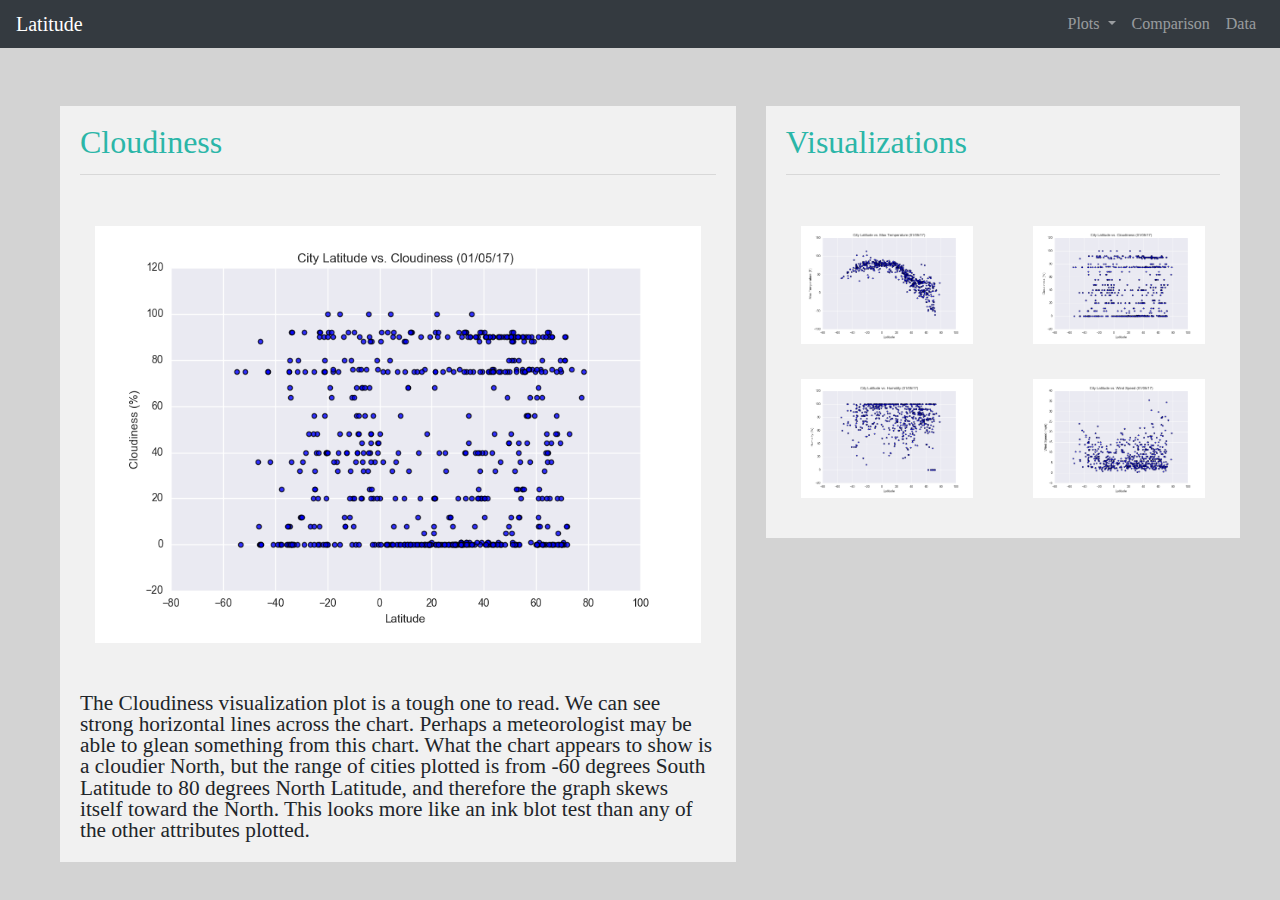
<file: Module-11-Homework/cloudiness.html>
<!DOCTYPE html>
<html lang="en-us">

<head>

  <meta charset="UTF-8" name="viewport" content="width=device-width, initial-scale=1">
  <title>Latitude</title>

  <!-- Bring in our bootstrap stylesheet -->
  <link rel="stylesheet" href="https://stackpath.bootstrapcdn.com/bootstrap/4.3.1/css/bootstrap.min.css" integrity="sha384-ggOyR0iXCbMQv3Xipma34MD+dH/1fQ784/j6cY/iJTQUOhcWr7x9JvoRxT2MZw1T" crossorigin="anonymous">  
  
  <script src="https://code.jquery.com/jquery-3.3.1.slim.min.js" integrity="sha384-q8i/X+965DzO0rT7abK41JStQIAqVgRVzpbzo5smXKp4YfRvH+8abtTE1Pi6jizo" crossorigin="anonymous"></script>
  <script src="https://cdnjs.cloudflare.com/ajax/libs/popper.js/1.14.7/umd/popper.min.js" integrity="sha384-UO2eT0CpHqdSJQ6hJty5KVphtPhzWj9WO1clHTMGa3JDZwrnQq4sF86dIHNDz0W1" crossorigin="anonymous"></script>
  <script src="https://stackpath.bootstrapcdn.com/bootstrap/4.3.1/js/bootstrap.min.js" integrity="sha384-JjSmVgyd0p3pXB1rRibZUAYoIIy6OrQ6VrjIEaFf/nJGzIxFDsf4x0xIM+B07jRM" crossorigin="anonymous"></script>
  
  <link rel="stylesheet" href="reset.css">

  <link rel="stylesheet" href="style.css">
</head>
<body>


<!--BEGIN NAVIGATION-->
    <nav class="navbar navbar-expand-lg navbar-dark bg-dark">
        <a class="navbar-brand" href="./landingPage.html">Latitude</a>
        <button class="navbar-toggler" type="button" data-toggle="collapse" data-target="#navbarSupportedContent" aria-controls="navbarSupportedContent" aria-expanded="false" aria-label="Toggle navigation">
            <span class="navbar-toggler-icon"></span>
        </button>
        <div class="collapse navbar-collapse" id="navbarSupportedContent">
            <ul class="navbar-nav ml-auto">
                <li class="nav-item dropdown">
                    <a class="nav-link dropdown-toggle" href="#" id="navbarDropdown" role="button" data-toggle="dropdown" aria-haspopup="true" aria-expanded="false">
                    Plots
                    </a>
                    <div class="dropdown-menu" aria-labelledby="navbarDropdown">
                    <a class="dropdown-item" href="./temperature.html">Temperature</a>
                    <a class="dropdown-item" href="./humidity.html">Humidity</a>
                    <a class="dropdown-item" href="./windspeed.html">Wind Speed</a>
                    <a class="dropdown-item" href="./cloudiness.html">Cloudiness</a>
                </li>
                <li class="nav-item">
                    <a class="nav-link" href="./comparison.html">Comparison</a>
                </li>
                <li class="nav-item">
                    <a class="nav-link" href="./data.html">Data</a>
                </li>
            </ul>
        </div>
    </nav>
<!--END NAVIGATION-->

<br>
<br>
<br>
<div class="flex-container">
    <div class="row">
        <div class="col-md-7">
            <div class="box">
                <header>
                    <h1>Cloudiness</h1>
                </header>
                <hr>
                    <div class="clearfix">
                        <img src="Resources/assets/images/Fig3.png" class="img-fluid mx-auto" width="400px"
                        alt="image">
                    </div>
                    <br>
                    <p>
                       <h2>
                          The Cloudiness visualization plot is a tough one to read.  We can see strong horizontal lines across the chart.  Perhaps a meteorologist may be able to glean something from this chart.  What the chart appears to show is a cloudier North, but the range of cities plotted is from -60 degrees South Latitude to 80 degrees North Latitude, and therefore the graph skews itself toward the North.  This looks more like an ink blot test than any of the other attributes plotted.
                       </h2>
                    </p>
            </div>
        </div>
        <div class="col-md-5">
            <div class="box">
                    <header>
                        <h1>Visualizations</h1>
                    </header>
                    <hr>
                        <div class="row">
                        <div class="col-md-6">
                            <a href="temperature.html"><img src="Resources/assets/images/Fig1.png" class="img-fluid" alt="Responsive image"></a>
                            <a href="humidity.html"><img src ="Resources/assets/images/Fig2.png" class="img-fluid" width="125px" alt="Responsive image"></a>
                        </div>
                        <div class="col-md-6">
                            <a href="cloudiness.html"><img src="Resources/assets/images/Fig3.png" class="img-fluid" width="125px" alt="Responsive image"></a>
                            <a href="windspeed.html"><img src="Resources/assets/images/Fig4.png" class="img-fluid" width="125px" alt="Responsive image"></a>
                        </div>
                        </div>  
            </div>
        </div>
    </div>
</div>
<!--END container = one row two boxes-->

</body>
</html>
</file>
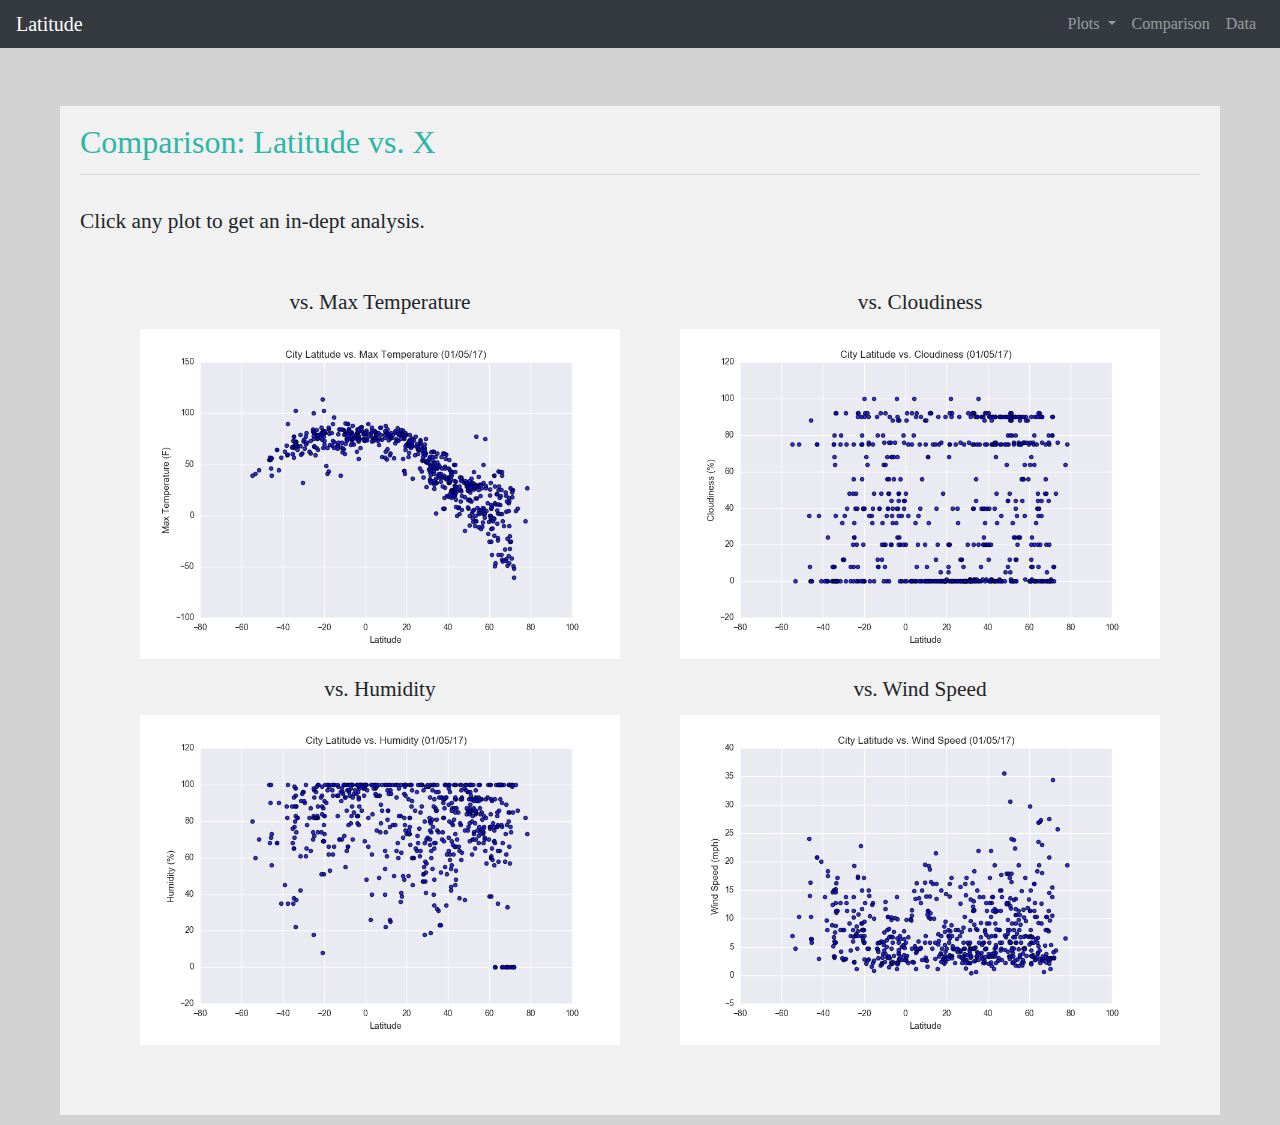
<file: Module-11-Homework/comparison.html>
<!DOCTYPE html>
<html lang="en-us">

<head>

  <meta charset="UTF-8" name="viewport" content="width=device-width, initial-scale=1">
  <title>Latitude</title>

  <!-- Bring in our bootstrap stylesheet -->
  <link rel="stylesheet" href="https://stackpath.bootstrapcdn.com/bootstrap/4.3.1/css/bootstrap.min.css" integrity="sha384-ggOyR0iXCbMQv3Xipma34MD+dH/1fQ784/j6cY/iJTQUOhcWr7x9JvoRxT2MZw1T" crossorigin="anonymous">  
  
  <script src="https://code.jquery.com/jquery-3.3.1.slim.min.js" integrity="sha384-q8i/X+965DzO0rT7abK41JStQIAqVgRVzpbzo5smXKp4YfRvH+8abtTE1Pi6jizo" crossorigin="anonymous"></script>
  <script src="https://cdnjs.cloudflare.com/ajax/libs/popper.js/1.14.7/umd/popper.min.js" integrity="sha384-UO2eT0CpHqdSJQ6hJty5KVphtPhzWj9WO1clHTMGa3JDZwrnQq4sF86dIHNDz0W1" crossorigin="anonymous"></script>
  <script src="https://stackpath.bootstrapcdn.com/bootstrap/4.3.1/js/bootstrap.min.js" integrity="sha384-JjSmVgyd0p3pXB1rRibZUAYoIIy6OrQ6VrjIEaFf/nJGzIxFDsf4x0xIM+B07jRM" crossorigin="anonymous"></script>
  
  <link rel="stylesheet" href="reset.css">

  <link rel="stylesheet" href="style.css">
</head>
<body>


<!--BEGIN NAVIGATION-->
    <nav class="navbar navbar-expand-lg navbar-dark bg-dark">
        <a class="navbar-brand" href="./landingPage.html">Latitude</a>
        <button class="navbar-toggler" type="button" data-toggle="collapse" data-target="#navbarSupportedContent" aria-controls="navbarSupportedContent" aria-expanded="false" aria-label="Toggle navigation">
            <span class="navbar-toggler-icon"></span>
        </button>
        <div class="collapse navbar-collapse" id="navbarSupportedContent">
            <ul class="navbar-nav ml-auto">
                <li class="nav-item dropdown">
                    <a class="nav-link dropdown-toggle" href="#" id="navbarDropdown" role="button" data-toggle="dropdown" aria-haspopup="true" aria-expanded="false">
                    Plots
                    </a>
                    <div class="dropdown-menu" aria-labelledby="navbarDropdown">
                    <a class="dropdown-item" href="./temperature.html">Temperature</a>
                    <a class="dropdown-item" href="./humidity.html">Humidity</a>
                    <a class="dropdown-item" href="./windspeed.html">Wind Speed</a>
                    <a class="dropdown-item" href="./cloudiness.html">Cloudiness</a>
                </li>
                <li class="nav-item">
                    <a class="nav-link" href="./comparison.html">Comparison</a>
                </li>
                <li class="nav-item">
                    <a class="nav-link" href="./data.html">Data</a>
                </li>
            </ul>
        </div>
    </nav>
<!--END NAVIGATION-->
<br>
<br>
<br>
<div class="flex-container">
    <div class="box">
        <header>
            <h1>Comparison:  Latitude vs. X</h1>
        </header>
        <hr>
        <p>
            <h2>Click any plot to get an in-dept analysis.</h2>
        </p>
        <br>
        <div class="box row">
            <div class="col-6">
                <header>
                    <h2><center>vs. Max Temperature</center></h2>
                </header>
                <a href="temperature.html"><img src="Resources/assets/images/Fig1.png" class="img-fluid" alt="Responsive image"></a>
                <header>
                    <h2><center>vs. Humidity</center></h2>
                </header>
                <a href="humidity.html"><img src="Resources/assets/images/Fig2.png" class="img-fluid" alt="Responsive image"></a>
            </div>
            <div class="col-6">
                <header>
                    <h2><center>vs. Cloudiness</center></h2>
                </header>
                <a href="cloudiness.html"><img src="Resources/assets/images/Fig3.png" class="img-fluid" alt="Responsive image"></a>
                <header>
                    <h2><center>vs. Wind Speed</center></h2>
                </header>
                <a href="windspeed.html"><img src="Resources/assets/images/Fig4.png" class="img-fluid" alt="Responsive image"></a>
            </div>
        </div>
    </div>
</div>




</body>
</html>
</file>
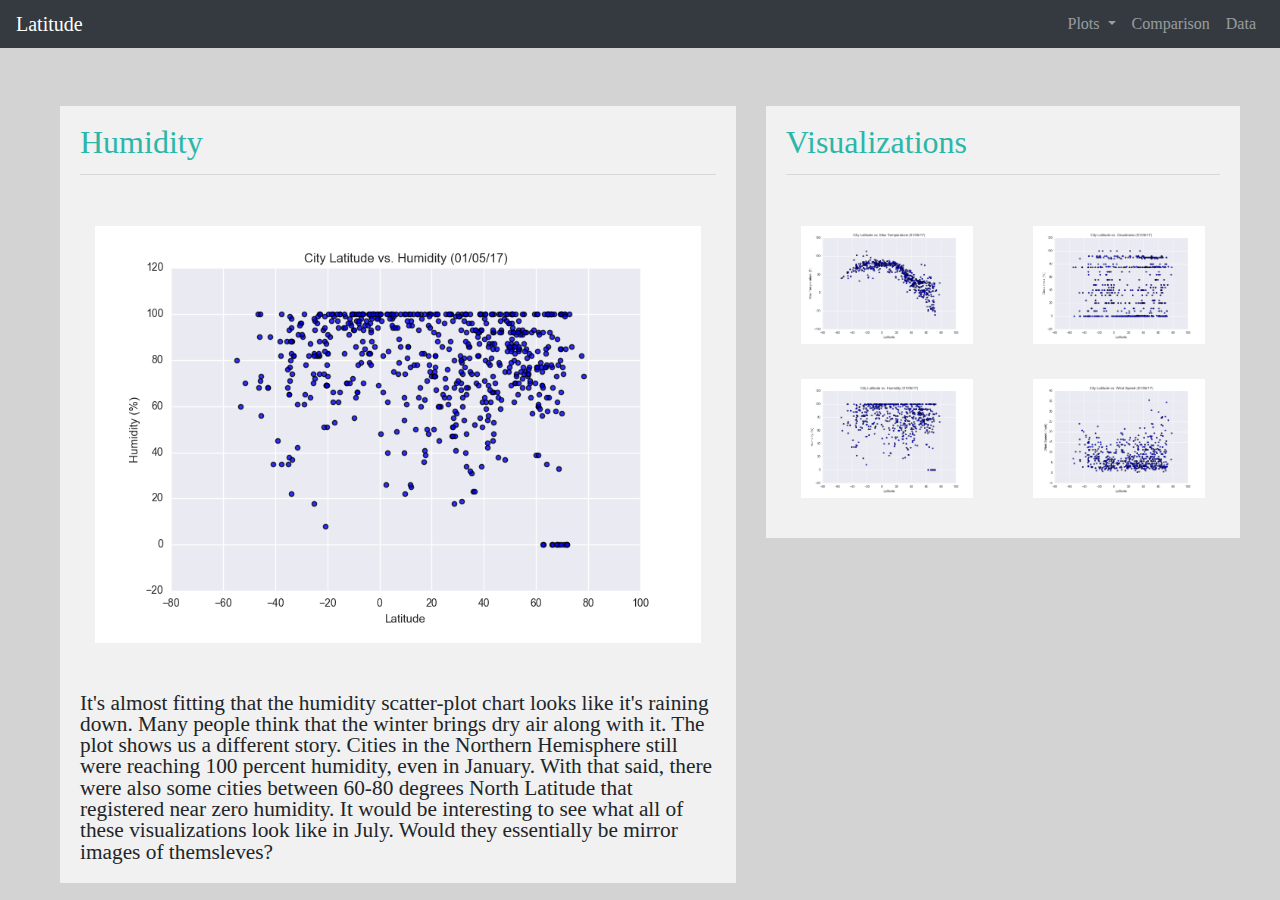
<file: Module-11-Homework/humidity.html>
<!DOCTYPE html>
<html lang="en-us">

<head>

  <meta charset="UTF-8" name="viewport" content="width=device-width, initial-scale=1">
  <title>Latitude</title>

  <!-- Bring in our bootstrap stylesheet -->
  <link rel="stylesheet" href="https://stackpath.bootstrapcdn.com/bootstrap/4.3.1/css/bootstrap.min.css" integrity="sha384-ggOyR0iXCbMQv3Xipma34MD+dH/1fQ784/j6cY/iJTQUOhcWr7x9JvoRxT2MZw1T" crossorigin="anonymous">  
  
  <script src="https://code.jquery.com/jquery-3.3.1.slim.min.js" integrity="sha384-q8i/X+965DzO0rT7abK41JStQIAqVgRVzpbzo5smXKp4YfRvH+8abtTE1Pi6jizo" crossorigin="anonymous"></script>
  <script src="https://cdnjs.cloudflare.com/ajax/libs/popper.js/1.14.7/umd/popper.min.js" integrity="sha384-UO2eT0CpHqdSJQ6hJty5KVphtPhzWj9WO1clHTMGa3JDZwrnQq4sF86dIHNDz0W1" crossorigin="anonymous"></script>
  <script src="https://stackpath.bootstrapcdn.com/bootstrap/4.3.1/js/bootstrap.min.js" integrity="sha384-JjSmVgyd0p3pXB1rRibZUAYoIIy6OrQ6VrjIEaFf/nJGzIxFDsf4x0xIM+B07jRM" crossorigin="anonymous"></script>
  
  <link rel="stylesheet" href="reset.css">

  <link rel="stylesheet" href="style.css">
</head>
<body>


<!--BEGIN NAVIGATION-->
    <nav class="navbar navbar-expand-lg navbar-dark bg-dark">
        <a class="navbar-brand" href="./landingPage.html">Latitude</a>
        <button class="navbar-toggler" type="button" data-toggle="collapse" data-target="#navbarSupportedContent" aria-controls="navbarSupportedContent" aria-expanded="false" aria-label="Toggle navigation">
            <span class="navbar-toggler-icon"></span>
        </button>
        <div class="collapse navbar-collapse" id="navbarSupportedContent">
            <ul class="navbar-nav ml-auto">
                <li class="nav-item dropdown">
                    <a class="nav-link dropdown-toggle" href="#" id="navbarDropdown" role="button" data-toggle="dropdown" aria-haspopup="true" aria-expanded="false">
                    Plots
                    </a>
                    <div class="dropdown-menu" aria-labelledby="navbarDropdown">
                    <a class="dropdown-item" href="./temperature.html">Temperature</a>
                    <a class="dropdown-item" href="./humidity.html">Humidity</a>
                    <a class="dropdown-item" href="./windspeed.html">Wind Speed</a>
                    <a class="dropdown-item" href="./cloudiness.html">Cloudiness</a>
                </li>
                <li class="nav-item">
                    <a class="nav-link" href="./comparison.html">Comparison</a>
                </li>
                <li class="nav-item">
                    <a class="nav-link" href="./data.html">Data</a>
                </li>
            </ul>
        </div>
    </nav>
<!--END NAVIGATION-->
<br>
<br>
<br>
<div class="flex-container">
    <div class="row">
        <div class="col-md-7">
            <div class="box">
                <header>
                    <h1>Humidity</h1>
                </header>
                <hr>
                    <div class="clearfix">
                        <img src="Resources/assets/images/Fig2.png" class="img-fluid mx-auto" width="400px"
                        alt="image">
                    </div>
                    <br>
                    <p>
                       <h2>
                           It's almost fitting that the humidity scatter-plot chart looks like it's raining down.  Many people think that the winter brings dry air along with it.  The plot shows us a different story.  Cities in the Northern Hemisphere still were reaching 100 percent humidity, even in January.  With that said, there were also some cities between 60-80 degrees North Latitude that registered near zero humidity.  It would be interesting to see what all of these visualizations look like in July.  Would they essentially be mirror images of themsleves?
                       </h2></p>
            </div>
        </div>
        <div class="col-md-5">
                <div class="box">
                        <header>
                            <h1>Visualizations</h1>
                        </header>
                        <hr>
                            <div class="row">
                            <div class="col-md-6">
                                <a href="temperature.html"><img src="Resources/assets/images/Fig1.png" class="img-fluid" alt="Responsive image"></a>
                                <a href="humidity.html"><img src ="Resources/assets/images/Fig2.png" class="img-fluid" width="125px" alt="Responsive image"></a>
                            </div>
                            <div class="col-md-6">
                                <a href="cloudiness.html"><img src="Resources/assets/images/Fig3.png" class="img-fluid" width="125px" alt="Responsive image"></a>
                                <a href="windspeed.html"><img src="Resources/assets/images/Fig4.png" class="img-fluid" width="125px" alt="Responsive image"></a>
                            </div>
                            </div>  
                 </div>
        </div>
    </div>
</div>
<!--END container = one row two boxes-->


</body>
</html>
</file>
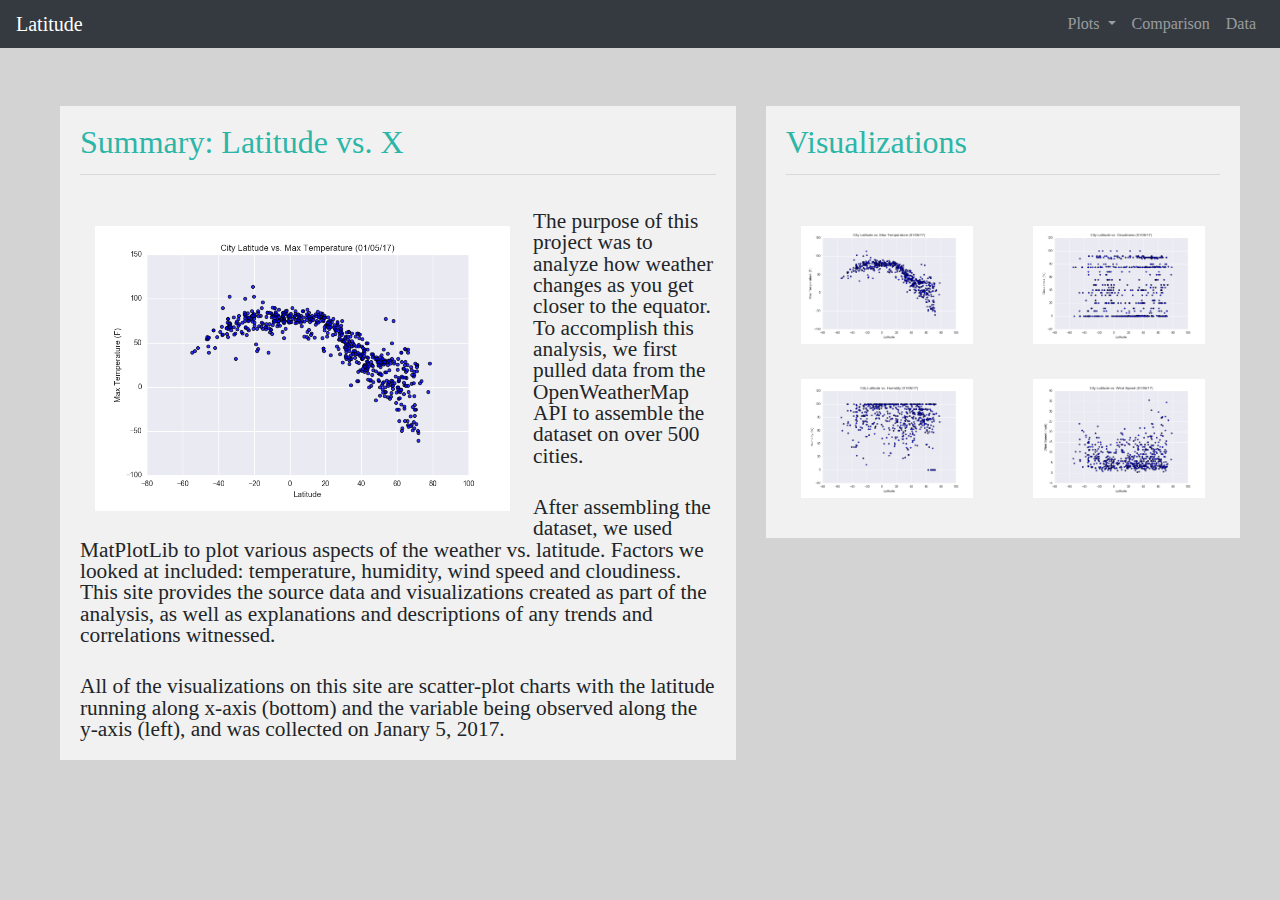
<file: Module-11-Homework/landingPage.html>
<!DOCTYPE html>
<html lang="en-us">

<head>

  <meta charset="UTF-8" name="viewport" content="width=device-width, initial-scale=1">
  <title>Latitude</title>

  <!-- Bring in our bootstrap stylesheet -->
  <link rel="stylesheet" href="https://stackpath.bootstrapcdn.com/bootstrap/4.3.1/css/bootstrap.min.css" integrity="sha384-ggOyR0iXCbMQv3Xipma34MD+dH/1fQ784/j6cY/iJTQUOhcWr7x9JvoRxT2MZw1T" crossorigin="anonymous">  
  
  <script src="https://code.jquery.com/jquery-3.3.1.slim.min.js" integrity="sha384-q8i/X+965DzO0rT7abK41JStQIAqVgRVzpbzo5smXKp4YfRvH+8abtTE1Pi6jizo" crossorigin="anonymous"></script>
  <script src="https://cdnjs.cloudflare.com/ajax/libs/popper.js/1.14.7/umd/popper.min.js" integrity="sha384-UO2eT0CpHqdSJQ6hJty5KVphtPhzWj9WO1clHTMGa3JDZwrnQq4sF86dIHNDz0W1" crossorigin="anonymous"></script>
  <script src="https://stackpath.bootstrapcdn.com/bootstrap/4.3.1/js/bootstrap.min.js" integrity="sha384-JjSmVgyd0p3pXB1rRibZUAYoIIy6OrQ6VrjIEaFf/nJGzIxFDsf4x0xIM+B07jRM" crossorigin="anonymous"></script>
  
  <link rel="stylesheet" href="reset.css">

  <link rel="stylesheet" href="style.css">
</head>
<body>


<!--BEGIN NAVIGATION-->
    <nav class="navbar navbar-expand-lg navbar-dark bg-dark">
        <a class="navbar-brand" href="./landingPage.html">Latitude</a>
        <button class="navbar-toggler" type="button" data-toggle="collapse" data-target="#navbarSupportedContent" aria-controls="navbarSupportedContent" aria-expanded="false" aria-label="Toggle navigation">
            <span class="navbar-toggler-icon"></span>
        </button>
        <div class="collapse navbar-collapse" id="navbarSupportedContent">
            <ul class="navbar-nav ml-auto">
                <li class="nav-item dropdown">
                    <a class="nav-link dropdown-toggle" href="#" id="navbarDropdown" role="button" data-toggle="dropdown" aria-haspopup="true" aria-expanded="false">
                    Plots
                    </a>
                    <div class="dropdown-menu" aria-labelledby="navbarDropdown">
                    <a class="dropdown-item" href="./temperature.html">Temperature</a>
                    <a class="dropdown-item" href="./humidity.html">Humidity</a>
                    <a class="dropdown-item" href="./windspeed.html">Wind Speed</a>
                    <a class="dropdown-item" href="./cloudiness.html">Cloudiness</a>
                </li>
                <li class="nav-item">
                    <a class="nav-link" href="./comparison.html">Comparison</a>
                </li>
                <li class="nav-item">
                    <a class="nav-link" href="./data.html">Data</a>
                </li>
            </ul>
        </div>
    </div>
    </nav>
<!--END NAVIGATION-->

<!--one row two boxes-->
<br>
<br>
<br>
<div class="flex-container">
    <div class="row">
        <div class="col-md-7">
            <div class="box">
                <header>
                    <h1>Summary:  Latitude vs. X</h1>
                </header>
                <hr>
                    <div class="clearfix">    
                        <img src="Resources/assets/images/Fig1.png" class="big-image float-left mr-2" alt="Responsive image">
                        <h2> The purpose of this project was to analyze how weather changes as you get closer to the equator.  To accomplish this analysis, we first pulled data from the OpenWeatherMap API to assemble the dataset on over 500 cities.</h2>
                        <br>
                        <h2>After assembling the dataset, we used MatPlotLib to plot various aspects of the weather vs. latitude.  Factors we looked at included: temperature, humidity, wind speed and cloudiness.  This site provides the source data and visualizations created as part of the analysis, as well as explanations and descriptions of any trends and correlations witnessed.</h2>
                        <br>
                        <h2>All of the visualizations on this site are scatter-plot charts with the latitude running along x-axis (bottom) and the variable being observed along the y-axis (left), and was collected on Janary 5, 2017.</h2>
                    </div>
            </div>
        </div>
        <div class="col-md-5">
            <div class="box">
                    <header>
                        <h1>Visualizations</h1>
                    </header>
                    <hr>
                        <div class="row">
                            <div class="col-md-6">
                            <a href="temperature.html"><img src="Resources/assets/images/Fig1.png" class="img-fluid" alt="Responsive image"></a>
                            <a href="humidity.html"><img src ="Resources/assets/images/Fig2.png" class="img-fluid" alt="Responsive image"></a>
                            </div>
                            <div class="col-md-6">
                            <a href="cloudiness.html"><img src="Resources/assets/images/Fig3.png" class="img-fluid" alt="Responsive image"></a>
                            <a href="windspeed.html"><img src="Resources/assets/images/Fig4.png" class="img-fluid" alt="Responsive image"></a>
                            </div>
                        </div>  
            </div>
        </div>
    </div>
</div>
<!--END container = one row two boxes-->

</body>
</html>
</file>
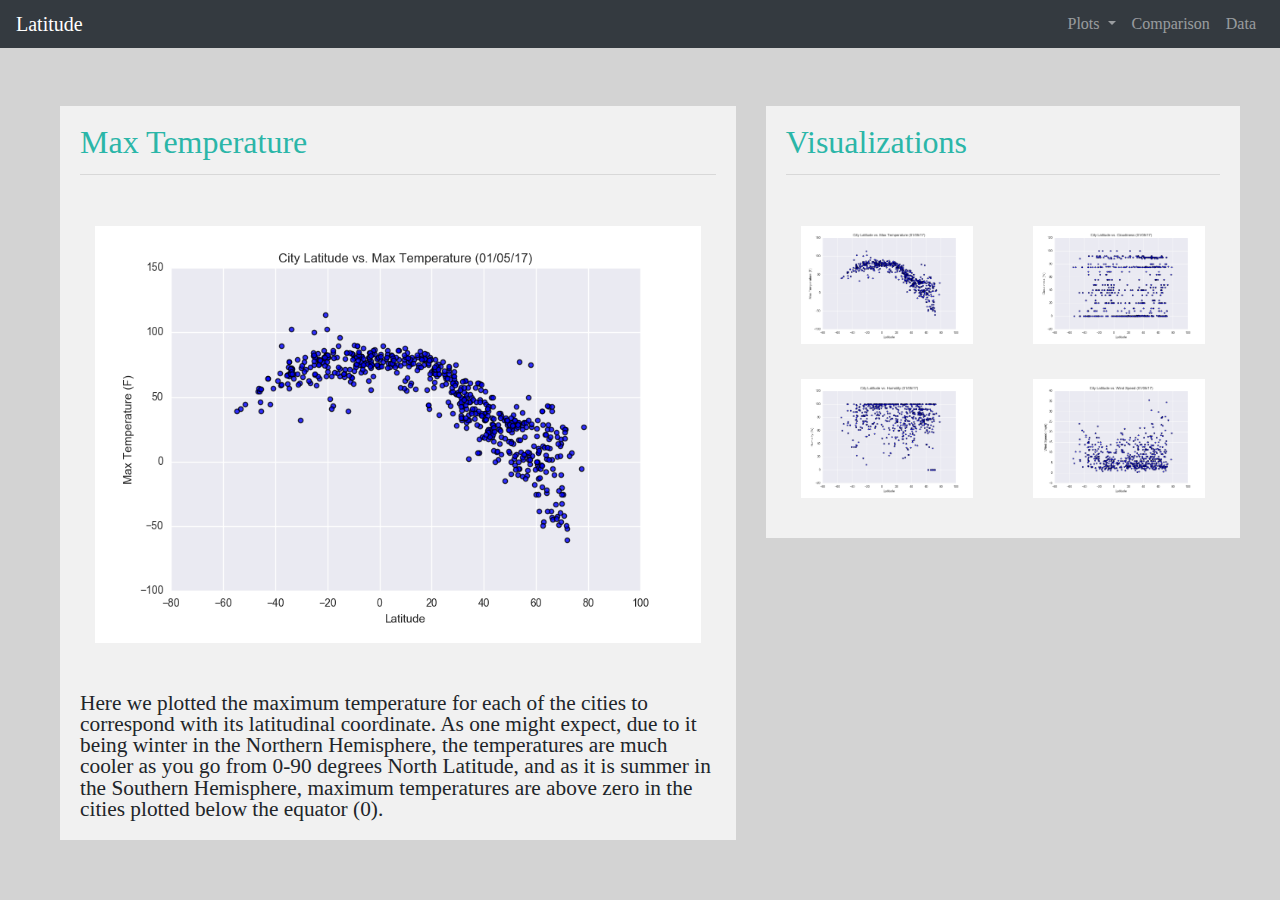
<file: Module-11-Homework/temperature.html>
<!DOCTYPE html>
<html lang="en-us">

<head>

  <meta charset="UTF-8" name="viewport" content="width=device-width, initial-scale=1">
  <title>Latitude</title>

  <!-- Bring in our bootstrap stylesheet -->
  <link rel="stylesheet" href="https://stackpath.bootstrapcdn.com/bootstrap/4.3.1/css/bootstrap.min.css" integrity="sha384-ggOyR0iXCbMQv3Xipma34MD+dH/1fQ784/j6cY/iJTQUOhcWr7x9JvoRxT2MZw1T" crossorigin="anonymous">  
  
  <script src="https://code.jquery.com/jquery-3.3.1.slim.min.js" integrity="sha384-q8i/X+965DzO0rT7abK41JStQIAqVgRVzpbzo5smXKp4YfRvH+8abtTE1Pi6jizo" crossorigin="anonymous"></script>
  <script src="https://cdnjs.cloudflare.com/ajax/libs/popper.js/1.14.7/umd/popper.min.js" integrity="sha384-UO2eT0CpHqdSJQ6hJty5KVphtPhzWj9WO1clHTMGa3JDZwrnQq4sF86dIHNDz0W1" crossorigin="anonymous"></script>
  <script src="https://stackpath.bootstrapcdn.com/bootstrap/4.3.1/js/bootstrap.min.js" integrity="sha384-JjSmVgyd0p3pXB1rRibZUAYoIIy6OrQ6VrjIEaFf/nJGzIxFDsf4x0xIM+B07jRM" crossorigin="anonymous"></script>
  
  <link rel="stylesheet" href="reset.css">

  <link rel="stylesheet" href="style.css">
</head>
<body>


<!--BEGIN NAVIGATION-->
    <nav class="navbar navbar-expand-lg navbar-dark bg-dark">
        <a class="navbar-brand" href="./landingPage.html">Latitude</a>
        <button class="navbar-toggler" type="button" data-toggle="collapse" data-target="#navbarSupportedContent" aria-controls="navbarSupportedContent" aria-expanded="false" aria-label="Toggle navigation">
            <span class="navbar-toggler-icon"></span>
        </button>
        <div class="collapse navbar-collapse" id="navbarSupportedContent">
            <ul class="navbar-nav ml-auto">
                <li class="nav-item dropdown">
                    <a class="nav-link dropdown-toggle" href="#" id="navbarDropdown" role="button" data-toggle="dropdown" aria-haspopup="true" aria-expanded="false">
                    Plots
                    </a>
                    <div class="dropdown-menu" aria-labelledby="navbarDropdown">
                    <a class="dropdown-item" href="./temperature.html">Temperature</a>
                    <a class="dropdown-item" href="./humidity.html">Humidity</a>
                    <a class="dropdown-item" href="./windspeed.html">Wind Speed</a>
                    <a class="dropdown-item" href="./cloudiness.html">Cloudiness</a>
                </li>
                <li class="nav-item">
                    <a class="nav-link" href="./comparison.html">Comparison</a>
                </li>
                <li class="nav-item">
                    <a class="nav-link" href="./data.html">Data</a>
                </li>
            </ul>
        </div>
    </nav>
<!--END NAVIGATION-->
<!--one row two boxes-->
<br>
<br>
<br>
<div class="flex-container">
    <div class="row">
        <div class="col-md-7">
            <div class="box">
                <header>
                    <h1>Max Temperature</h1>
                </header>
                <hr>
                    <div class="clearfix">
                        <img src="Resources/assets/images/Fig1.png" class="img-fluid mx-auto" width="400px"
                        alt="image">
                    </div>
                    <br>
                    <p>
                       <h2>
                           Here we plotted the maximum temperature for each of the cities to correspond with its latitudinal coordinate.  As one might expect, due to it being winter in the Northern Hemisphere, the temperatures are much cooler as you go from 0-90 degrees North Latitude, and as it is summer in the Southern Hemisphere, maximum temperatures are above zero in the cities plotted below the equator (0).
                       </h2>
                    </p>
            </div>
        </div>
        <div class="col-md-5">
                <div class="box">
                        <header>
                            <h1>Visualizations</h1>
                        </header>
                        <hr>
                            <div class="row">
                            <div class="col-md-6">
                                <a href="temperature.html"><img src="Resources/assets/images/Fig1.png" class="img-fluid" alt="Responsive image"></a>
                                <a href="humidity.html"><img src ="Resources/assets/images/Fig2.png" class="img-fluid" alt="Responsive image"></a>
                            </div>
                            <div class="col-md-6">
                                <a href="cloudiness.html"><img src="Resources/assets/images/Fig3.png" class="img-fluid" alt="Responsive image"></a>
                                <a href="windspeed.html"><img src="Resources/assets/images/Fig4.png" class="img-fluid" alt="Responsive image"></a>
                            </div>
                            </div>  
                 </div>
        </div>
    </div>
</div>
<!--END container = one row two boxes-->




</body>
</html>
</file>
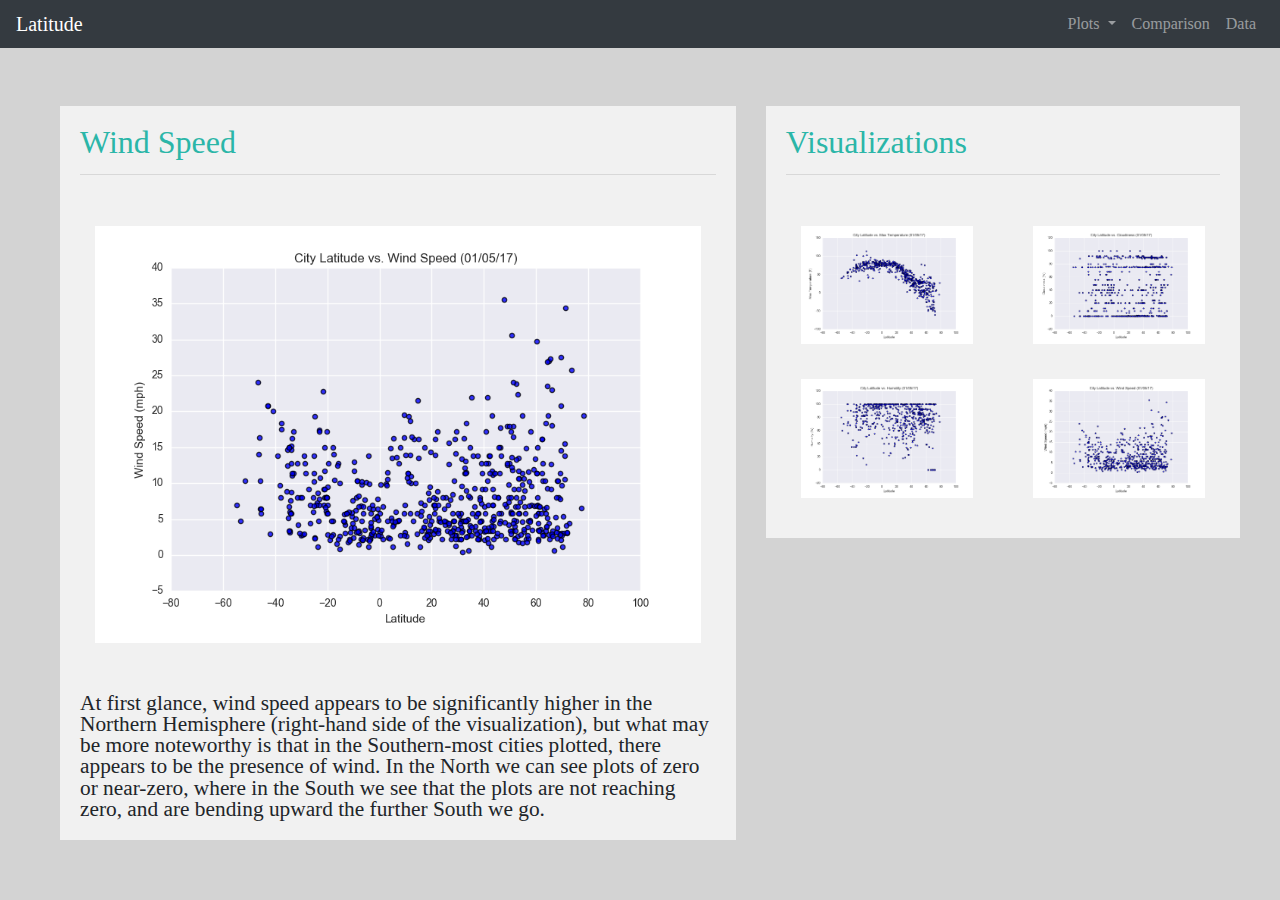
<file: Module-11-Homework/windspeed.html>
<!DOCTYPE html>
<html lang="en-us">

<head>

  <meta charset="UTF-8" name="viewport" content="width=device-width, initial-scale=1">
  <title>Latitude</title>

  <!-- Bring in our bootstrap stylesheet -->
  <link rel="stylesheet" href="https://stackpath.bootstrapcdn.com/bootstrap/4.3.1/css/bootstrap.min.css" integrity="sha384-ggOyR0iXCbMQv3Xipma34MD+dH/1fQ784/j6cY/iJTQUOhcWr7x9JvoRxT2MZw1T" crossorigin="anonymous">  
  
  <script src="https://code.jquery.com/jquery-3.3.1.slim.min.js" integrity="sha384-q8i/X+965DzO0rT7abK41JStQIAqVgRVzpbzo5smXKp4YfRvH+8abtTE1Pi6jizo" crossorigin="anonymous"></script>
  <script src="https://cdnjs.cloudflare.com/ajax/libs/popper.js/1.14.7/umd/popper.min.js" integrity="sha384-UO2eT0CpHqdSJQ6hJty5KVphtPhzWj9WO1clHTMGa3JDZwrnQq4sF86dIHNDz0W1" crossorigin="anonymous"></script>
  <script src="https://stackpath.bootstrapcdn.com/bootstrap/4.3.1/js/bootstrap.min.js" integrity="sha384-JjSmVgyd0p3pXB1rRibZUAYoIIy6OrQ6VrjIEaFf/nJGzIxFDsf4x0xIM+B07jRM" crossorigin="anonymous"></script>
  
  <link rel="stylesheet" href="reset.css">

  <link rel="stylesheet" href="style.css">
</head>
<body>


<!--BEGIN NAVIGATION-->
    <nav class="navbar navbar-expand-lg navbar-dark bg-dark">
        <a class="navbar-brand" href="./landingPage.html">Latitude</a>
        <button class="navbar-toggler" type="button" data-toggle="collapse" data-target="#navbarSupportedContent" aria-controls="navbarSupportedContent" aria-expanded="false" aria-label="Toggle navigation">
            <span class="navbar-toggler-icon"></span>
        </button>
        <div class="collapse navbar-collapse" id="navbarSupportedContent">
            <ul class="navbar-nav ml-auto">
                <li class="nav-item dropdown">
                    <a class="nav-link dropdown-toggle" href="#" id="navbarDropdown" role="button" data-toggle="dropdown" aria-haspopup="true" aria-expanded="false">
                    Plots
                    </a>
                    <div class="dropdown-menu" aria-labelledby="navbarDropdown">
                    <a class="dropdown-item" href="./temperature.html">Temperature</a>
                    <a class="dropdown-item" href="./humidity.html">Humidity</a>
                    <a class="dropdown-item" href="./windspeed.html">Wind Speed</a>
                    <a class="dropdown-item" href="./cloudiness.html">Cloudiness</a>
                </li>
                <li class="nav-item">
                    <a class="nav-link" href="./comparison.html">Comparison</a>
                </li>
                <li class="nav-item">
                    <a class="nav-link" href="./data.html">Data</a>
                </li>
            </ul>
        </div>
    </nav>
<!--END NAVIGATION-->
<br>
<br>
<br>
<div class="flex-container">
    <div class="row">
        <div class="col-md-7">
            <div class="box">
                <header>
                    <h1>Wind Speed</h1>
                </header>
                <hr>
                    <div class="clearfix">
                        <img src="Resources/assets/images/Fig4.png" class="img-fluid mx-auto" width="400px"
                        alt="image">
                    </div>
                    <br>
                    <p>
                       <h2>
                        At first glance, wind speed appears to be significantly higher in the Northern Hemisphere (right-hand side of the visualization), but what may be more noteworthy is that in the Southern-most cities plotted, there appears to be the presence of wind.  In the North we can see plots of zero or near-zero, where in the South we see that the plots are not reaching zero, and are bending upward the further South we go.
                       </h2>
                    </p>
            </div>
        </div>
        <div class="col-md-5">
                <div class="box">
                        <header>
                            <h1>Visualizations</h1>
                        </header>
                        <hr>
                            <div class="row">
                            <div class="col-md-6">
                                <a href="temperature.html"><img src="Resources/assets/images/Fig1.png" class="img-fluid" alt="Responsive image"></a>
                                <a href="humidity.html"><img src ="Resources/assets/images/Fig2.png" class="img-fluid" alt="Responsive image"></a>
                            </div>
                            <div class="col-md-6">
                                <a href="cloudiness.html"><img src="Resources/assets/images/Fig3.png" class="img-fluid" alt="Responsive image"></a>
                                <a href="windspeed.html"><img src="Resources/assets/images/Fig4.png" class="img-fluid" alt="Responsive image"></a>
                            </div>
                            </div>  
                 </div>
        </div>
    </div>
</div>
<!--END container = one row two boxes-->


</body>
</html>
</file>
<file: Module-11-Homework/style.css>
body {
  background: lightgray;
}

img {
  width: 100%;
  height: auto;
  padding: 15px;
}

.big-image {
  width: 70%;
}

  .flex-container {
    padding-left: 50px;
    padding-right: 50px;
    display: flex;
    flex-wrap: nowrap;
    background: lightgray; 
  }

  .flex-container .box {
    background-color: #f1f1f1;
    width: 100%;
    margin: 10px;
    text-align: left;
    line-height: auto;
    font-size: 30px;
    padding: 20px;
  }

  h1 {
      font-size: 24pt;
      
      color: rgb(43, 182, 168);
  }
  
  h2 {
      font-size: 16pt;
      text-justify: auto;
      line-height: auto;
  }

  hr {
    line-height: 3px;
    padding-top: 10px;
    padding-bottom: 10px;
  }
</file>
